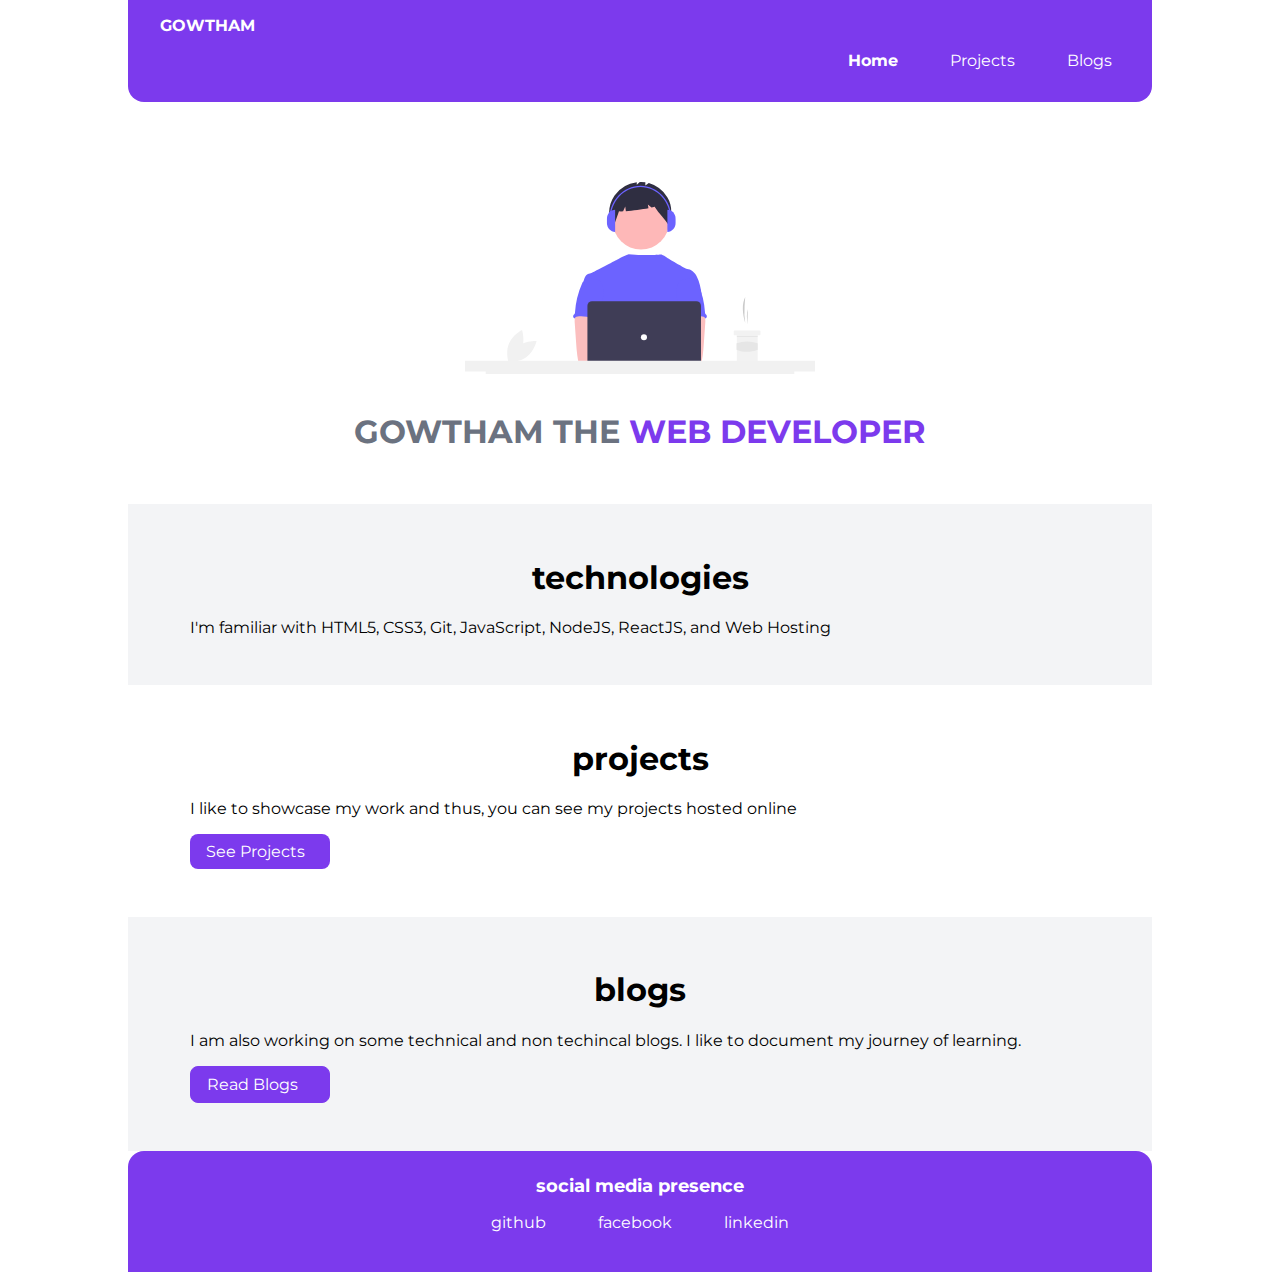
<file: index.html>
<!DOCTYPE html>
<html lang="en">
  <head>
    <meta charset="UTF-8" />
    <meta name="viewport" content="width=device-width, initial-scale=1.0" />
    <title>Home | Gowtham Nallamala</title>
    <link href="./css/styles.css" rel="stylesheet" />
  </head>
  <body>
    <nav class="navigation container">
      <div class="nav-brand"><a class="link" href="/">GOWTHAM</a></div>
      <ul class="list-non-bullet nav-pills">
        <li class="list-item-inline">
          <a class="link link-active" href="/">Home</a>
        </li>
        <li class="list-item-inline">
          <a class="link " href="./html/projects.html">Projects</a>
        </li>
        <li class="list-item-inline">
          <a class="link" href="./html/blogs.html">Blogs</a>
        </li>
        
      </ul>
    </nav>

    <header class="hero">
      <img class="hero-img" src="images/hero.svg" />
      <h1 class="hero-heading">
        GOWTHAM THE <span class="heading-inverted"> WEB DEVELOPER</span>
      </h1>
    </header>

    <section class="section ow">
      <div class="container container-center">
        <h1>technologies</h1>
        <p>
          I'm familiar with HTML5, CSS3, Git, JavaScript, NodeJS, ReactJS, and
          Web Hosting
        </p>
      </div>
    </section>

    <section class="section">
      <div class="container container-center">
        <h1>projects</h1>
        <p>
          I like to showcase my work and thus, you can see my projects hosted
          online
        </p>
        <a  class="link link-primary" href="./html/projects.html">See Projects</a>
      </div>
    </section>
    <section class="section ow">
      <div class="container container-center">
        <h1>blogs</h1>
        <p>
          I am also working on some technical and non techincal blogs. I like to
          document my journey of learning.
        </p>
        <a class="link link-secondary" href="./html/blogs.html">Read Blogs</a>
      </div>
    </section>

    

    <footer class="footer" >
      <div class="footer-header">social media presence</div>
      <ul class="social-links list-non-bullet">
          <li class="list-item-inline">
              <a class="link" href="https://github.com/gowt7780">
                  github
              </a>
          </li>
          <li class="list-item-inline">
              <a class="link" href="https://www.facebook.com/mohith.ammu/">
                  facebook
              </a>
          </li>
          <li class="list-item-inline">
              <a class="link" href="https://www.linkedin.com/in/gowtham-kumar-a57275184/">
                  linkedin
              </a>
          </li>
          
      </ul>
  </footer>
   
  </body>
</html>
</file>
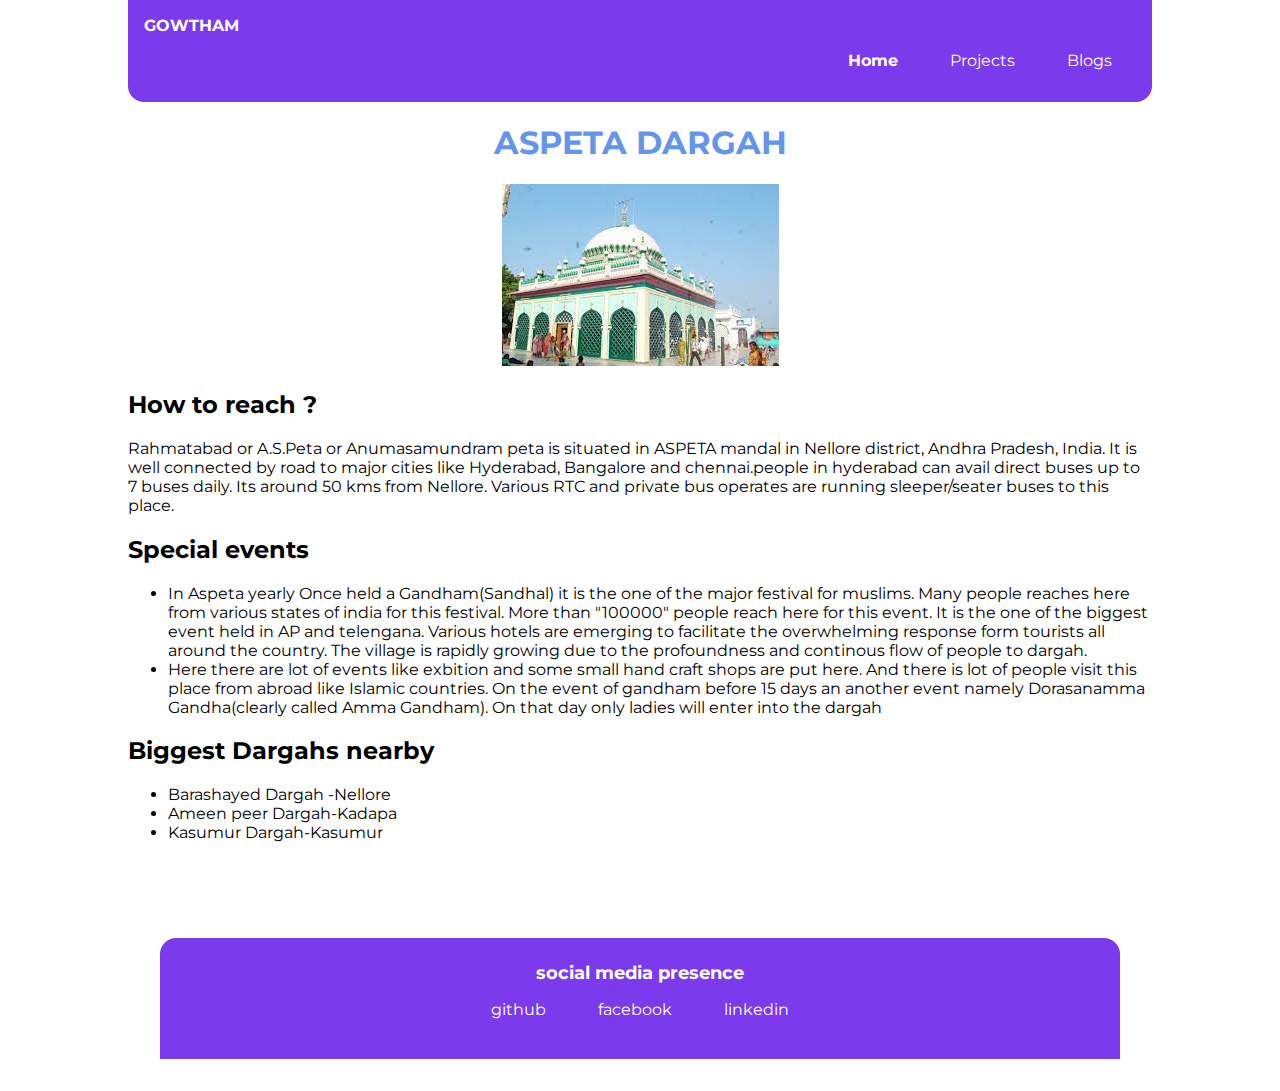
<file: html/blog-dargah.html>
<!DOCTYPE html>
<html lang="en">
<head>
    <meta charset="UTF-8">
    <meta http-equiv="X-UA-Compatible" content="IE=edge">
    <meta name="viewport" content="width=device-width, initial-scale=1.0">
    <title>Blogs | Aspeta Dargah</title>
</head>
<link rel="stylesheet" href="../css/styles.css">
<body>
    <nav class="navigation container">
        <div class="nav-brand">GOWTHAM</div>
        <ul class="list-non-bullet nav-pills">
            <li class="list-item-inline">
                <a class="link link-active" href="/">Home</a>
            </li>
            <li class="list-item-inline">
                <a class="link" href="./projects.html">Projects</a>
            </li>
            <li class="list-item-inline">
                <a class="link" href="blogs.html">Blogs</a>
            </li>
        </ul>
    </nav>
    <div class="blogs">


    <h1>ASPETA DARGAH</h1>
    <img src="../images/dargah.jpeg" alt="">
    
</div>
 
   
   <p style="text-align: center; margin: auto;">
        <h2>How to reach ?</h2>
        Rahmatabad or A.S.Peta or Anumasamundram peta is situated in ASPETA mandal in Nellore district, Andhra Pradesh, India.
         It is well connected by road to major cities like Hyderabad, Bangalore and chennai.people in hyderabad can avail direct buses up to 7 buses daily.
        Its around 50 kms from Nellore. Various RTC and private bus operates are running sleeper/seater buses to this place.
        <h2>Special events</h2>
         <ul>
            <li>
                In Aspeta yearly Once held a Gandham(Sandhal) it is the one of the major festival for muslims.
                Many people reaches here from various states of india for this festival. More than "100000" people reach 
                here for this event. It is the one of the biggest event held in AP and telengana. Various hotels are emerging to facilitate the overwhelming response form tourists all around the country.
                The village is rapidly growing due to the profoundness and continous flow of people to dargah.
            </li>
            <li>
                Here there are lot of events like exbition and some small hand craft shops are put here. And there is lot of people visit this place from abroad like Islamic countries.
                 On the event of gandham before 15 days an another event namely Dorasanamma Gandha(clearly called Amma Gandham). On that day only ladies will enter into the dargah
            </li>
        </ul> 
        <h2>Biggest Dargahs nearby</h2>
        <ul>
            <li>
                Barashayed Dargah -Nellore
            </li>
            <li>
                Ameen peer Dargah-Kadapa
            </li>
            <li>
                Kasumur Dargah-Kasumur
            </li>
        </ul>

    </p>
        <header class="hero">
            <footer class="footer">
                <div class="footer-header">social media presence</div>
                <ul class="social-links list-non-bullet">
                    <li class="list-item-inline">
                        <a class="link" href="https://github.com/gowt7780">
                            github
                        </a>
                    </li>
                    <li class="list-item-inline">
                        <a class="link" href="https://www.facebook.com/mohith.ammu/">
                            facebook
                        </a>
                    </li>
                    <li class="list-item-inline">
                        <a class="link" href="https://www.linkedin.com/in/gowtham-kumar-a57275184/">
                            linkedin
                        </a>
                    </li>
                    
                </ul>
            </footer>
    </body>
</html>
</file>
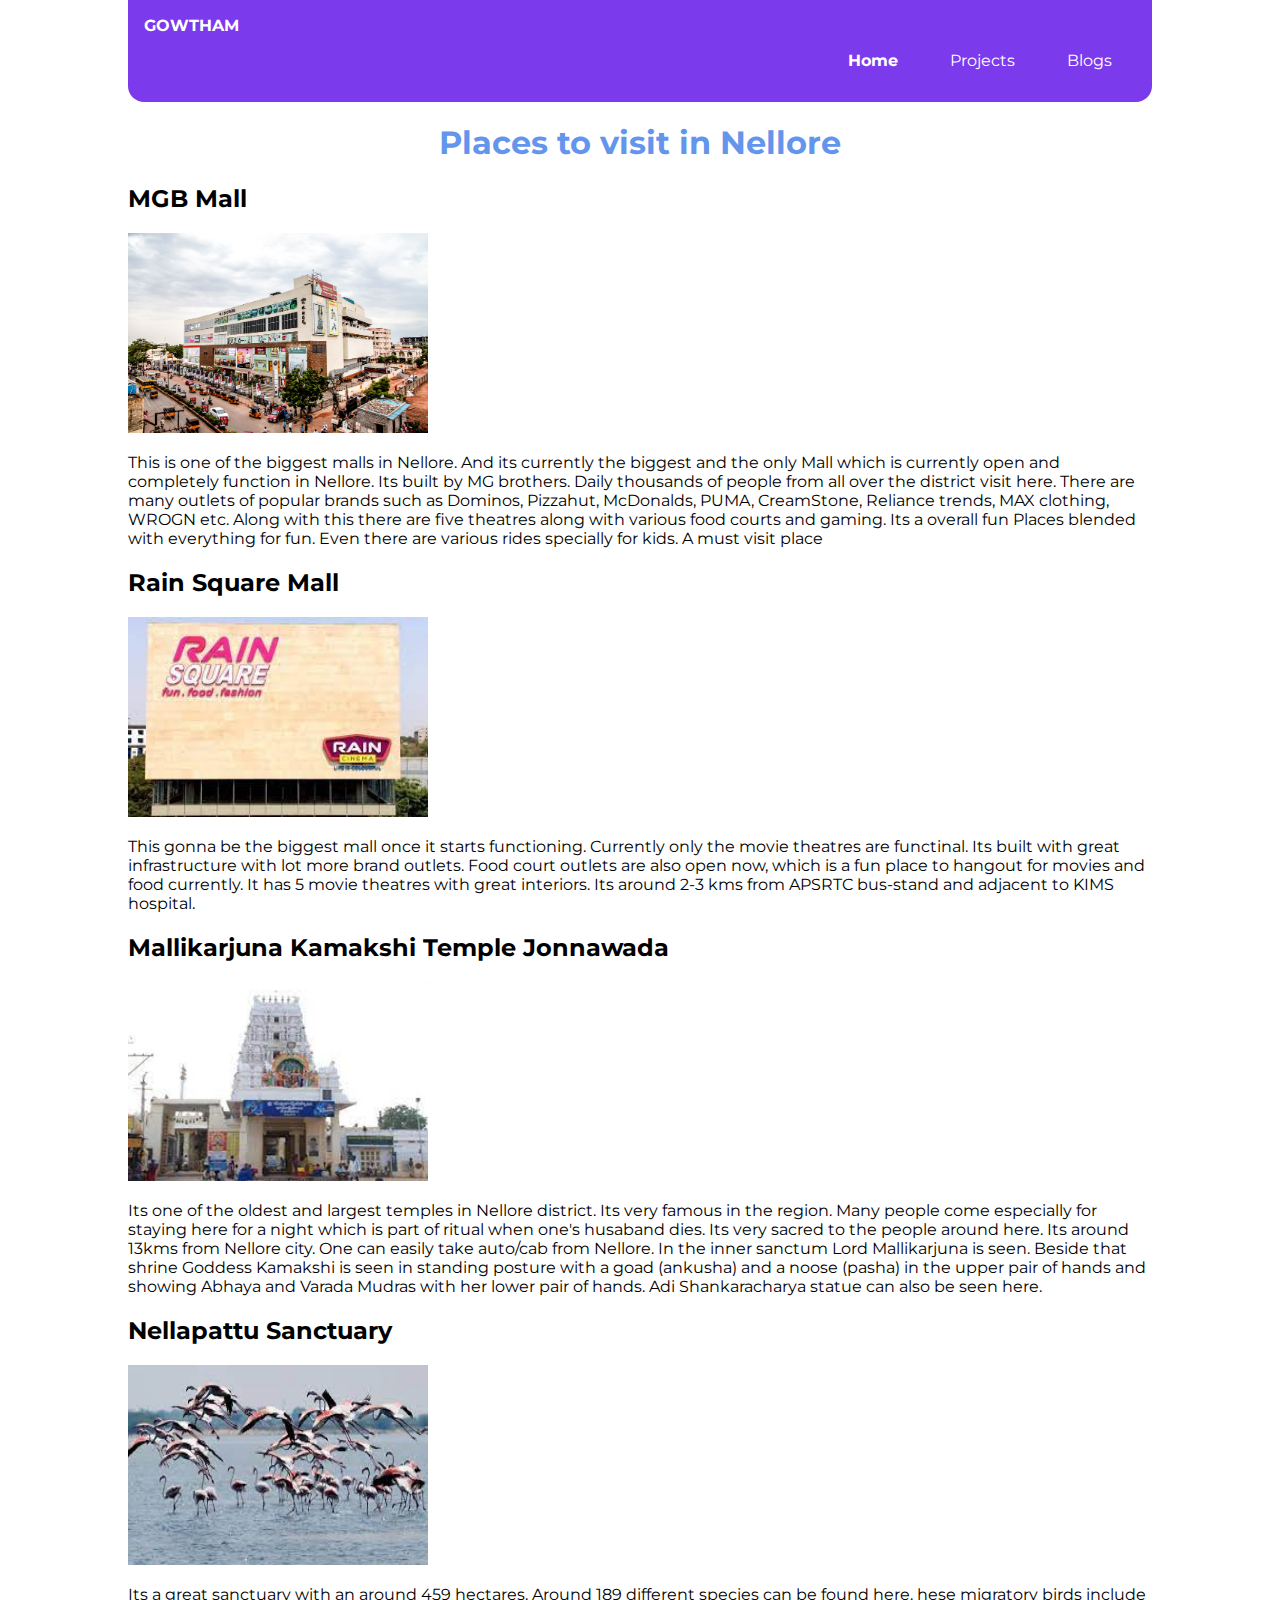
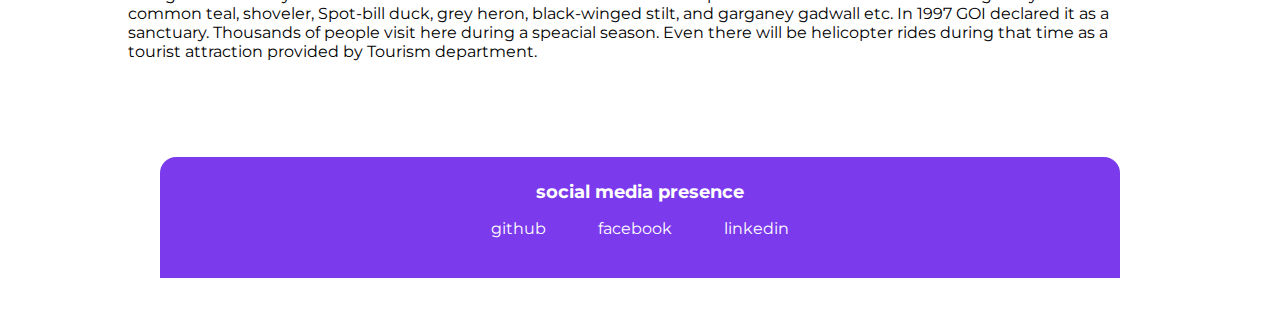
<file: html/blog-places.html>
<!DOCTYPE html>
<html lang="en">
<head>
    <meta charset="UTF-8">
    <meta http-equiv="X-UA-Compatible" content="IE=edge">
    <meta name="viewport" content="width=device-width, initial-scale=1.0">
    <title>Blogs | Places to visit in Nellore</title>
    <link href="../css/styles.css" rel="stylesheet" />
</head>
<body>
  <nav class="navigation container">
    <div class="nav-brand">GOWTHAM</div>
    <ul class="list-non-bullet nav-pills">
        <li class="list-item-inline">
            <a class="link link-active" href="/">Home</a>
        </li>
        <li class="list-item-inline">
            <a class="link" href="projects.html">Projects</a>
        </li>
        <li class="list-item-inline">
            <a class="link" href="blogs.html">Blogs</a>
        </li>
    </ul>
</nav>

<div class="blogs"><h1>Places to visit in Nellore</h1></div>

<div >
  
    <h2>MGB Mall</h2>
  
  <img
    width="300px"
    height="200px"
    src="../images/mgb.jpg"
    alt="mgb mall"
  />
  <p>
    This is one of the biggest malls in Nellore. And its currently the
    biggest and the only Mall which is currently open and completely
    function in Nellore. Its built by MG brothers. Daily thousands of people
    from all over the district visit here. There are many outlets of popular
    brands such as Dominos, Pizzahut, McDonalds, PUMA, CreamStone, Reliance
    trends, MAX clothing, WROGN etc. Along with this there are five theatres
    along with various food courts and gaming. Its a overall fun Places
    blended with everything for fun. Even there are various rides specially
    for kids. A must visit place
  </p>
</div>

<div>
  <h2>Rain Square Mall</h2>
  <img
    width="300px"
    height="200px"
    src="../images/rs.jpg"
    alt="rain square mall"
  />
  <p>
    This gonna be the biggest mall once it starts functioning. Currently
    only the movie theatres are functinal. Its built with great
    infrastructure with lot more brand outlets. Food court outlets are also
    open now, which is a fun place to hangout for movies and food currently.
    It has 5 movie theatres with great interiors. Its around 2-3 kms from
    APSRTC bus-stand and adjacent to KIMS hospital.
  </p>
</div>

<div>
  <h2>Mallikarjuna Kamakshi  Temple Jonnawada</h2>
  <img
    width="300px"
    height="200px"
    src="../images/jonna_temple.jpg"
    alt="Jonnawada temple"
  />
  <p>
    Its one of the oldest and largest temples in Nellore district. Its very
    famous in the region. Many people come especially for staying here for a
    night which is part of ritual when one's husaband dies. Its very sacred
    to the people around here. Its around 13kms from Nellore city. One can
    easily take auto/cab from Nellore. In the inner sanctum Lord
    Mallikarjuna is seen. Beside that shrine Goddess Kamakshi is seen in
    standing posture with a goad (ankusha) and a noose (pasha) in the upper
    pair of hands and showing Abhaya and Varada Mudras with her lower pair
    of hands. Adi Shankaracharya statue can also be seen here.
  </p>
</div>

<div>
  <h2>Nellapattu Sanctuary</h2>
  <img
    width="300px"
    height="200px"
    src="../images/nelapattu.jpg"
    alt="Nelapattu sanctuary"
  />
  <p>
    Its a great sanctuary with an around 459 hectares. Around 189 different
    species can be found here. hese migratory birds include common teal,
    shoveler, Spot-bill duck, grey heron, black-winged stilt, and garganey
    gadwall etc. In 1997 GOI declared it as a sanctuary. Thousands of people
    visit here during a speacial season. Even there will be helicopter rides
    during that time as a tourist attraction provided by Tourism department.
  </p>
</div>

    
  

  <header class="hero">
    <footer class="footer" >
      <div class="footer-header">social media presence</div>
      <ul class="social-links list-non-bullet">
          <li class="list-item-inline">
              <a class="link" href="https://github.com/gowt7780">
                  github
              </a>
          </li>
          <li class="list-item-inline">
              <a class="link" href="https://www.facebook.com/mohith.ammu/">
                  facebook
              </a>
          </li>
          <li class="list-item-inline">
              <a class="link" href="https://www.linkedin.com/in/gowtham-kumar-a57275184/">
                  linkedin
              </a>
          </li>
          
      </ul>
  </footer>


</body>
</html>
</file>
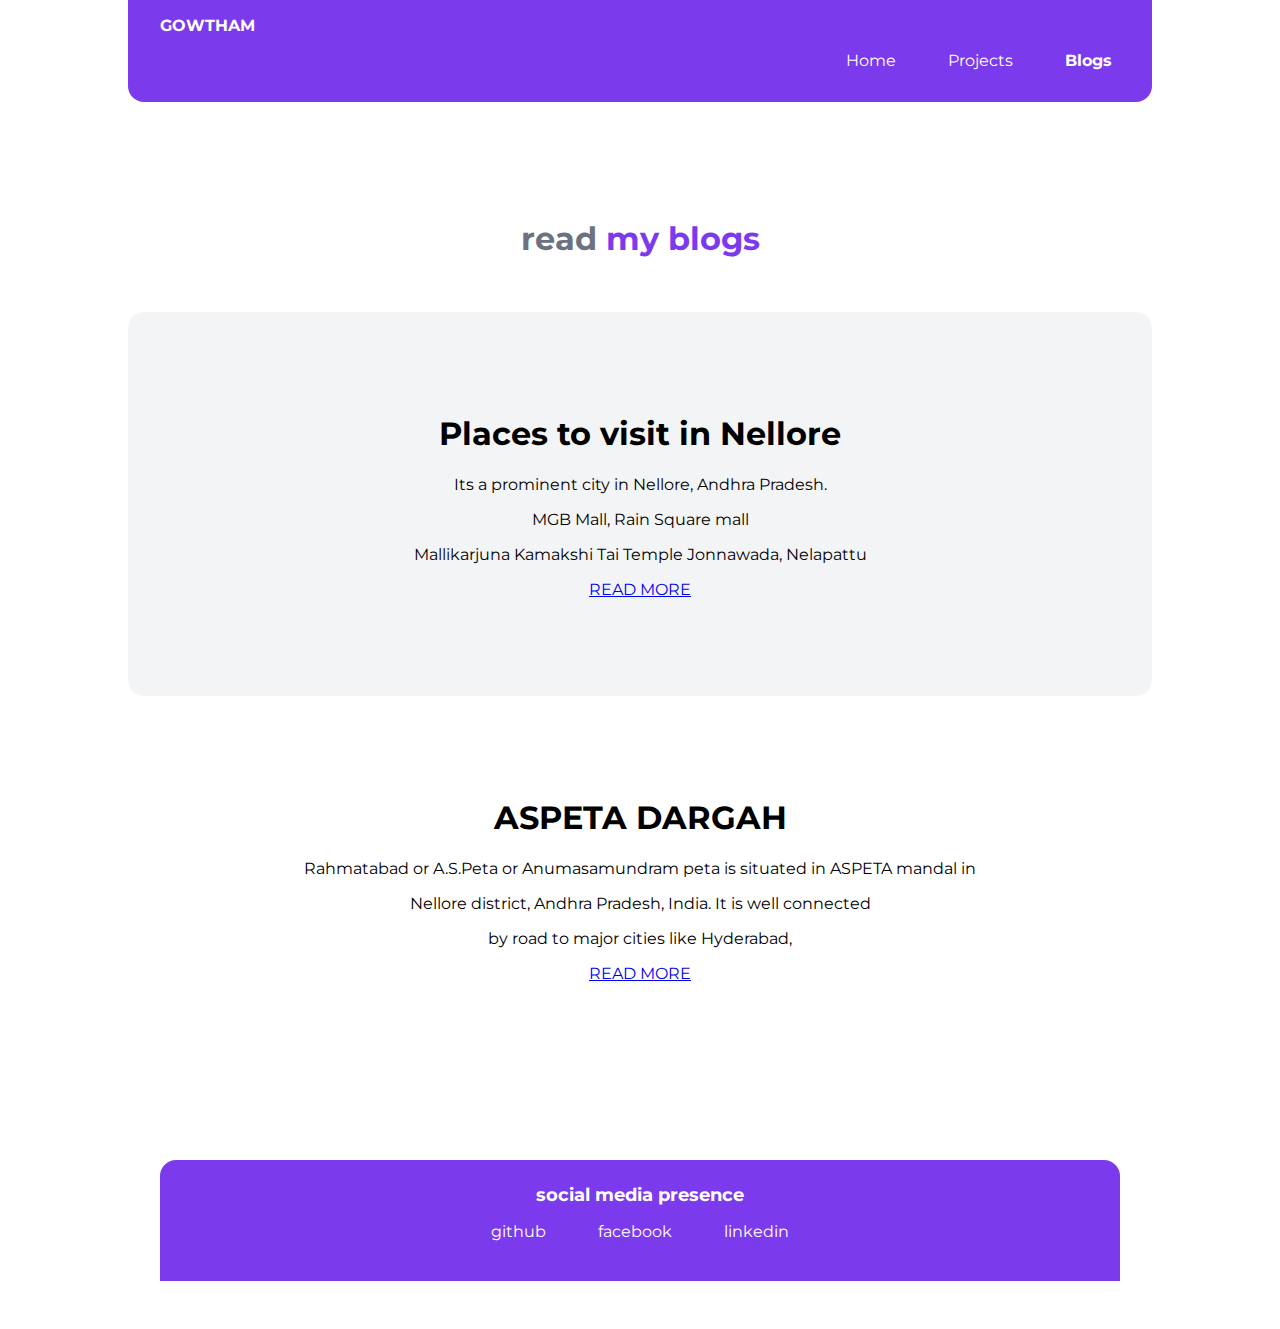
<file: html/blogs.html>
<!DOCTYPE html>
<html lang="en">
<head>
    <meta charset="UTF-8">
    <meta http-equiv="X-UA-Compatible" content="IE=edge">
    <meta name="viewport" content="width=device-width, initial-scale=1.0">
    <title>Blogs| Gowtham Nallamala</title>
    <link href="../css/styles.css" rel="stylesheet" />

</head>
<body>
    <nav class="navigation container">
        <div class="nav-brand"><a class="link" href="/">GOWTHAM</a></div>
       
    
        
        <ul class="list-non-bullet nav-pills">
            <li class="list-item-inline">
                <a class= "link"href ="/">Home</a>
            </li>
            <li class="list-item-inline">
                <a class="link" href="Projects.html">Projects</a>
            </li>
            <li class="list-item-inline">
                <a class="link link-active" href="blogs.html">Blogs</a>
            </li>
        </ul>
    </nav>

    <header class="hero">        
        <h1 class="hero-heading">  read <span class="heading-inverted"> my blogs</span></h1>
    </header>            
    
        <div class="blog">
            <h1 >Places to visit in Nellore</h1>
            
            <p class="para"> 
                Its a prominent city in Nellore, Andhra Pradesh.
                </p>
                <p class="para">
                MGB Mall, Rain Square mall
                </p>
                <p class="para">
                Mallikarjuna Kamakshi Tai Temple Jonnawada, Nelapattu
                </p>
            <p align="center">
                <a class="Readmore" href="blog-places.html"> READ MORE</a>
            </p>
        </div>
            <div class="blog1">
             <h1>ASPETA DARGAH</h1>
              <p class="para">
                Rahmatabad or A.S.Peta or Anumasamundram peta is situated in ASPETA mandal in 

           </p>
           <p class="para">
            Nellore district, Andhra Pradesh, India. It is well connected
           </p>
           <p class="para">  by road to major cities like Hyderabad,</p>
           <p align="center"> 
           <a class="Readmore" href="../html/blog-dargah.html">READ MORE</a>
            
                </p>
           </div>
         

        
             
        <header class="hero">
        
        <footer class="footer" >
            <div class="footer-header">social media presence</div>
            <ul class="social-links list-non-bullet">
                <li class="list-item-inline">
                    <a class="link" href="https://github.com/gowt7780">
                        github
                    </a>
                </li>
                <li class="list-item-inline">
                    <a class="link" href="https://www.facebook.com/mohith.ammu/">
                        facebook
                    </a>
                </li>
                <li class="list-item-inline">
                    <a class="link" href="https://www.linkedin.com/in/gowtham-kumar-a57275184/">
                        linkedin
                    </a>
                </li>
                
            </ul>
        </footer>
    </p>
    
    
</body>
</html>
</file>
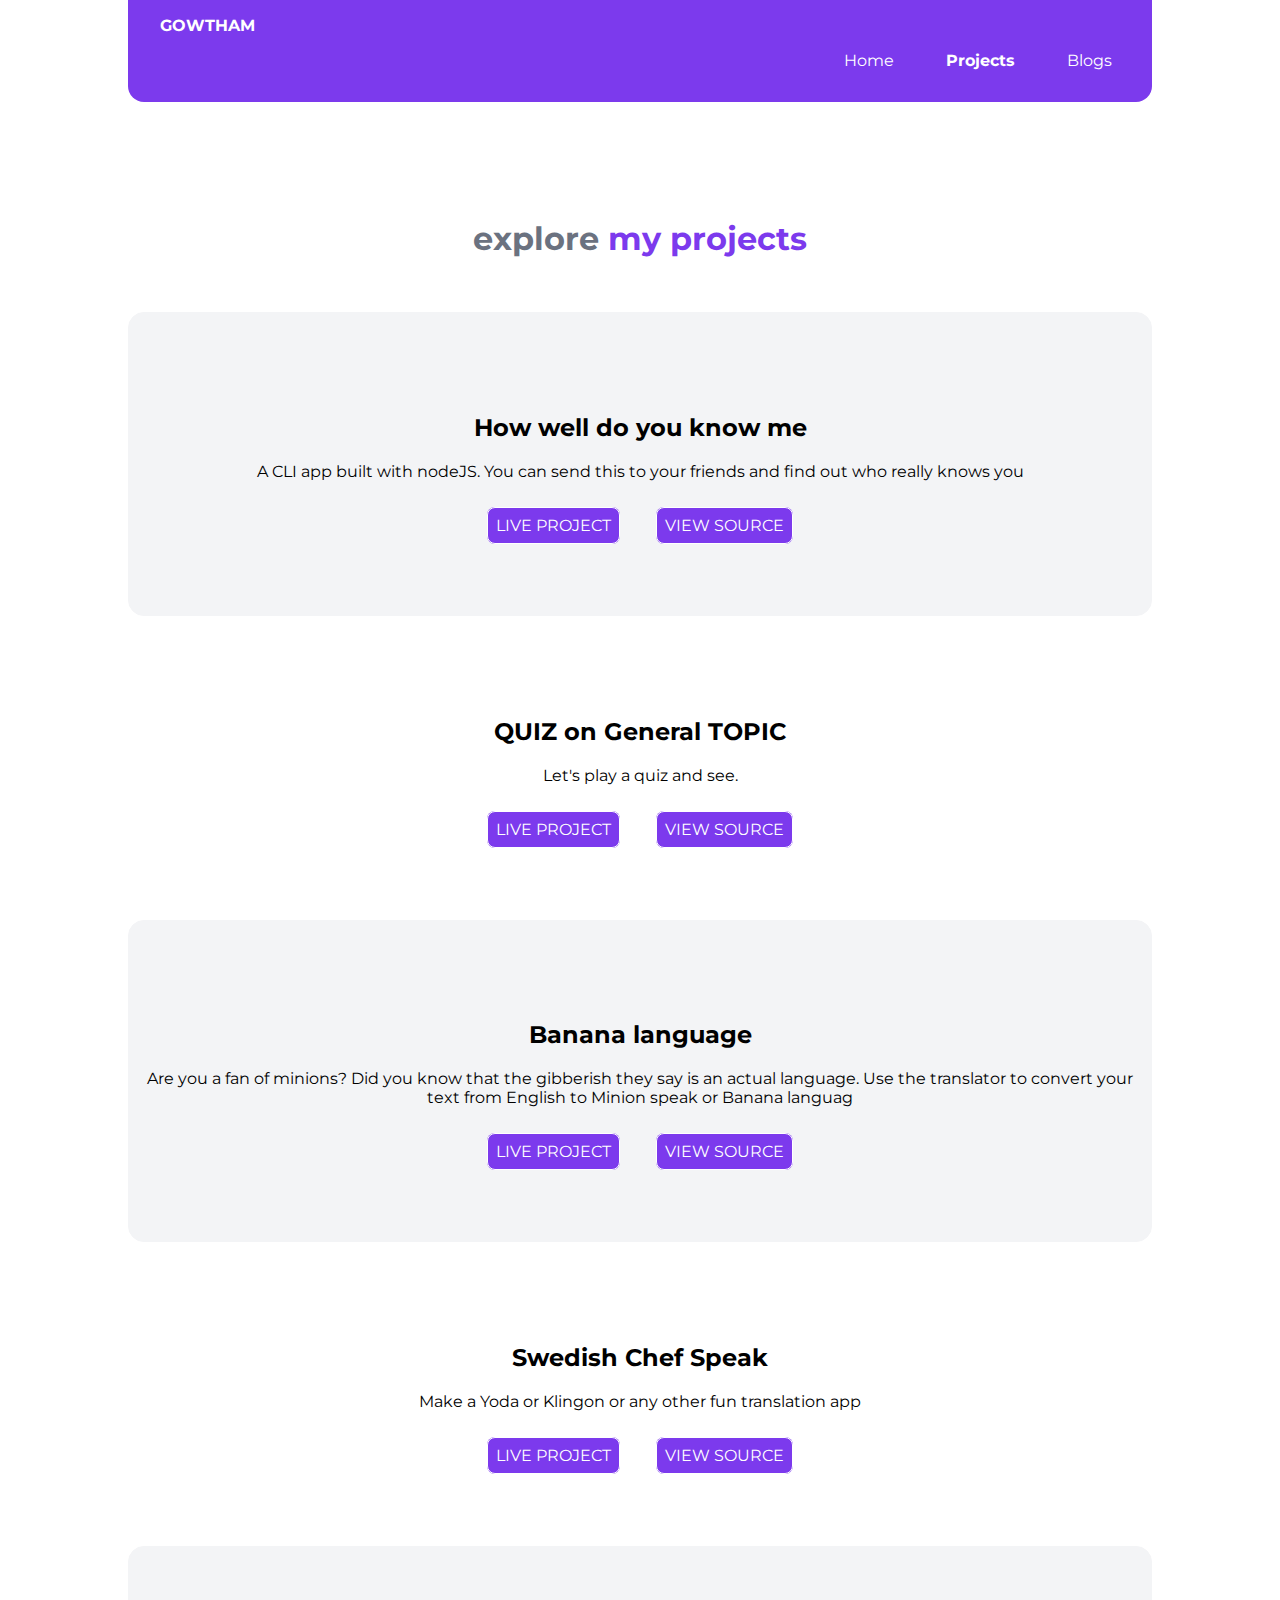
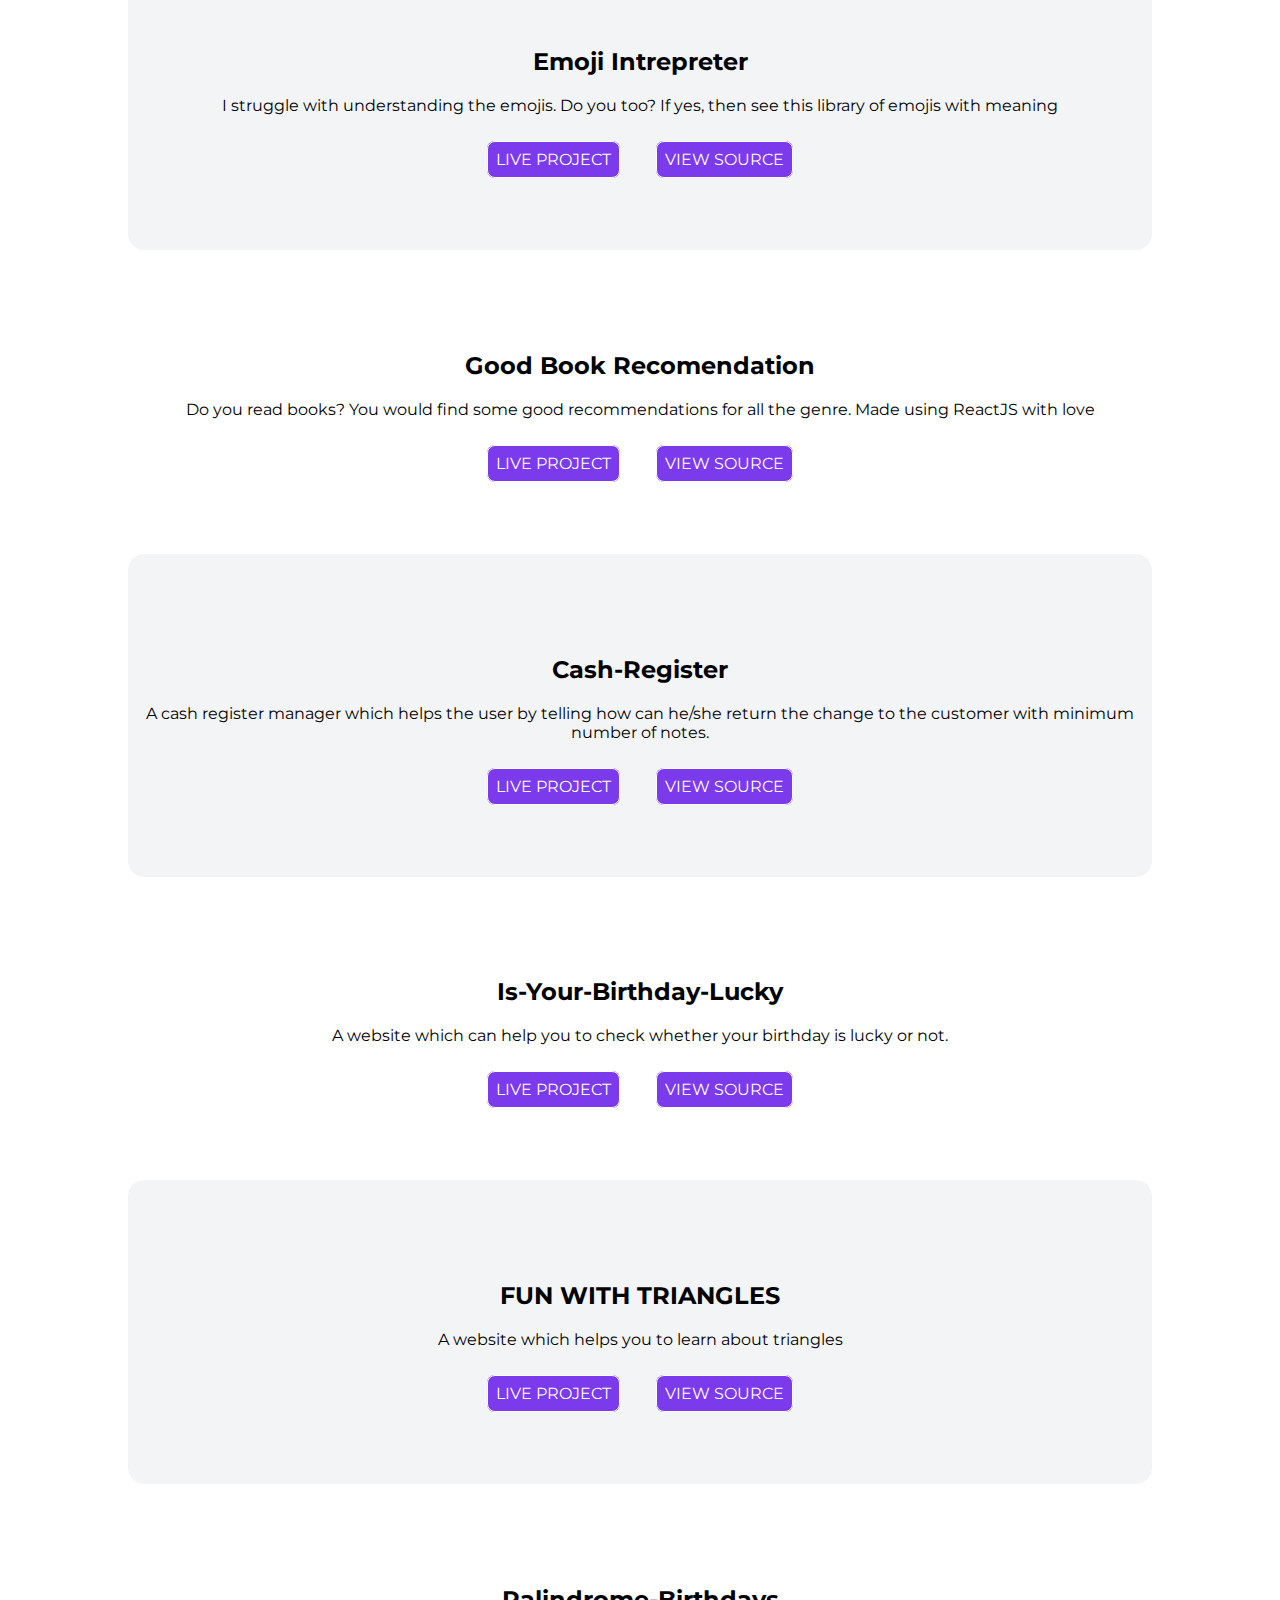
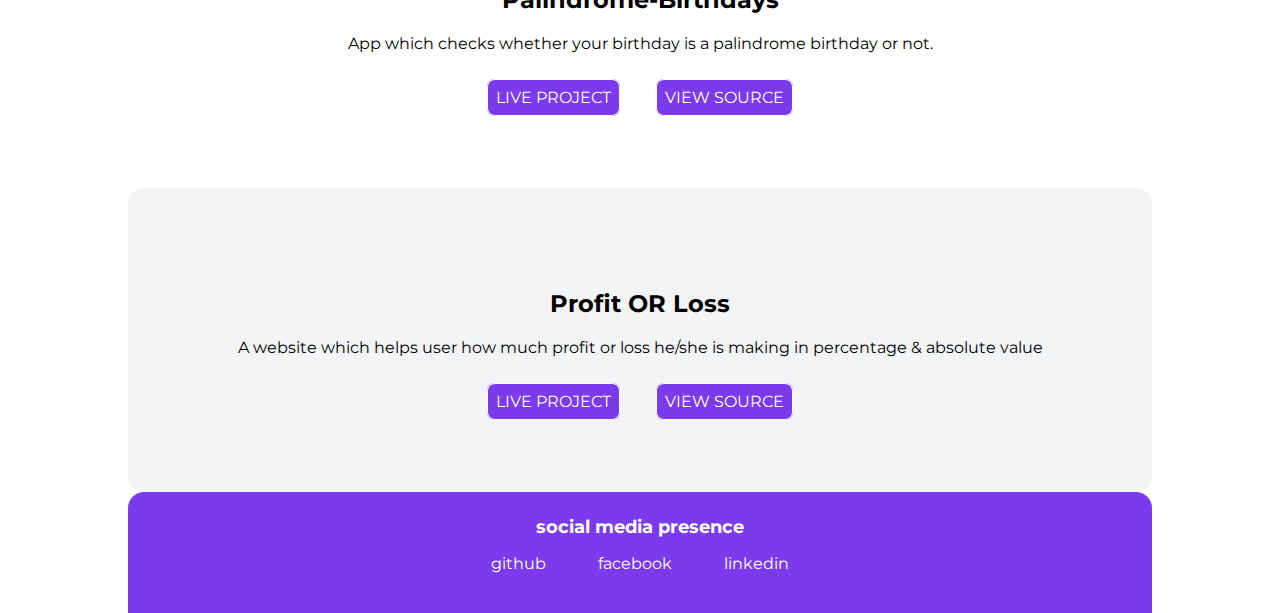
<file: html/projects.html>
<!DOCTYPE html>
<html lang="en">
<head>
    <meta charset="UTF-8">
    <meta http-equiv="X-UA-Compatible" content="IE=edge">
    <meta name="viewport" content="width=device-width, initial-scale=1.0">
    <title>Projects | Gowtham Nallamala</title>
    <link rel="stylesheet" href="../css/styles.css">
</head>
<body>
    <nav class="navigation container">
        <div class="nav-brand"><a class="link" href="/">GOWTHAM</a></div>
        <ul class="list-non-bullet nav-pills">
          <li class="list-item-inline">
            <a class="link" href="/">Home</a>
          </li>
          <li class="list-item-inline">
            <a class="link  link-active" href="projects.html">Projects</a>
          </li>
          <li class="list-item-inline">
            <a class="link" href="blogs.html">Blogs</a>
          </li>

          
        </ul>
      </nav>


      <header class="hero">        
        <h1 class="hero-heading">  explore <span class="heading-inverted"> my projects</span></h1>
    </header>   

      <div class="project">
    
    
        <h2>How well do you know me</h2>
        <p>A CLI app built with nodeJS. You can send this to your friends and find out who really knows you</p>
        <br>
        <div class="code">
         <a class="source" href="https://replit.com/@gowt77801/task-1?embed=1&output=1"  >LIVE PROJECT</a>
        </div>
        
        <div class="code" >
            <a class="source" href="https://github.com/gowt7780/mark-one"  > VIEW SOURCE</a>
        </div>
    </div>
    <div class="project1">
        <h2>QUIZ on General TOPIC</h2>
        <p> Let's play a quiz and see.</p>
        <br>
        <div class="code">
            <a class="source" href="https://replit.com/@gowt77801/task-2?embed=1&output=1#index.js"  >LIVE PROJECT</a>
        </div>
        <div class="code">
            <a class="source" href="https://github.com/gowt7780/mark-two"  > VIEW SOURCE</a>
        </div>
    </div>

    <div class="project">
      <h2> Banana language</h2>
      <p> Are you a fan of minions? Did you know that the gibberish they say is an actual language. Use the translator to convert your text from English to Minion speak or Banana languag</p>
      <br>
      <div class="code">
         <a class="source" href="https://banana-talk-mark6.netlify.app/">LIVE PROJECT</a>
       </div>
       <div class="code">
       <a class="source" href="https://github.com/gowt7780/banana-talk"> VIEW SOURCE</a>
       </div>

    </div>
    <div class="project1">
      <h2> Swedish Chef Speak</h2>
      <p> Make a Yoda or Klingon or any other fun translation app</p>
      <br>
      <div class="code">
        <a class="source" href="https://chefs-language-mark7.netlify.app/">LIVE PROJECT</a>
      </div>
      <div class="code">
        <a class="source" href="https://github.com/gowt7780/task7">VIEW SOURCE </a>
      </div>

    </div>
    <div class="project">
      <h2>Emoji Intrepreter</h2>
      
    <p>I struggle with understanding the emojis. Do you too? If yes, then see this library of emojis with meaning</p>
    <br>    
    <div class="code">
        <a class="source" href="https://csb-eev5n.vercel.app/">LIVE PROJECT</a>
      </div>
      <div class="code">
        <a class="source" href="https://github.com/gowt7780/task-8"> VIEW SOURCE</a>
      </div>

    </div>
    <div class="project1">
      <h2>Good Book Recomendation </h2>
      <p>Do you read books? You would find some good recommendations for all the genre. Made using ReactJS with love</p>
      <br>
      <div class="code">
        <a class="source" href="https://task-9-chi.vercel.app/">LIVE PROJECT</a>
      </div>
      <div class="code">
        <a class="source" href="https://github.com/gowt7780/task-9">VIEW SOURCE</a>
      </div>
    </div>
    <div class="project">
      <h2>Cash-Register</h2>
      <p>A cash register manager which helps the user by telling how can he/she return the change to the customer with minimum number of notes.</p>
      <br>
      <div class="code">
        <a class="source" href="https://cash-register-mark-10.netlify.app/"> LIVE PROJECT</a>
      </div>
      <div class="code">
        <a class="source" href="https://github.com/gowt7780/cash-register">VIEW SOURCE</a>
      </div>

    </div>
    <div class="project1">
      <h2> Is-Your-Birthday-Lucky</h2>
      <p>A website which can help you to check whether your birthday is lucky or not.</p>
      <br>   
      <div class="code">
        <a class="source" href="https://birthday-dates-lucky-mark11.netlify.app/">LIVE PROJECT</a>
      </div>
      <div class="code">
        <a class="source" href="https://github.com/gowt7780/birthday-lucky">VIEW SOURCE</a>

      </div>
    </div>
    <div class="project">
      <h2>FUN WITH TRIANGLES</h2>
      <p>A website which helps you to learn about triangles</p>
      <br>
       <div class="code">
         <a class="source" href="https://fun-with-traiangles-mark12.netlify.app/">LIVE PROJECT</a>

       </div>
       <div class="code">
         <a class="source" href="https://github.com/gowt7780/task-12">VIEW SOURCE</a>

       </div>
    </div>
    <div class="project1">
      <h2>Palindrome-Birthdays</h2>
      <p>App which checks whether your birthday is a palindrome birthday or not.</p>
      <br>
      <div class="code">
        <a class="source" href="https://palindrome-birthday-mark-13.netlify.app/">LIVE PROJECT</a>
      </div>   
      <div class="code">
        <a class="source" href="https://github.com/gowt7780/task-13">VIEW SOURCE</a>
      </div>
    </div>
    <div class="project">
      <h2>Profit OR Loss</h2>
      
      <p>A website which helps user how much profit or loss he/she is making in percentage & absolute value</p>
      <br>
      <div class="code">
        <a class="source" href="https://build-profit-or-loss-mark14.netlify.app/">LIVE PROJECT</a>
      </div>
      <div class="code">
        <a class="source" href="https://github.com/gowt7780/task-14">VIEW SOURCE</a>

      </div>
    </div>

    <footer class="footer" >
      <div class="footer-header">social media presence</div>
      <ul class="social-links list-non-bullet">
          <li class="list-item-inline">
              <a class="link" href="https://github.com/gowt7780">
                  github
              </a>
          </li>
          <li class="list-item-inline">
              <a class="link" href="https://www.facebook.com/mohith.ammu/">
                  facebook
              </a>
          </li>
          <li class="list-item-inline">
              <a class="link" href="https://www.linkedin.com/in/gowtham-kumar-a57275184/">
                  linkedin
              </a>
          </li>
          
      </ul>
  </footer>
</body>
</html>
</file>
<file: css/styles.css>
@import url('https://fonts.googleapis.com/css2?family=Montserrat:wght@400;700&display=swap');

:root {
    --primary-color: #7C3AED;
    --off-white: #F3F4F6;
    --dark-gray: #6B7280;
}

body {
    font-family: 'Montserrat', sans-serif;
    margin: 0px auto;
    max-width: 80%;
    width: 100%;
}

hr {
    margin: 2rem 0rem;
}

/** spaces **/

.margin-md {
    margin: 2rem;
}

/** container **/
.container {
    padding: 0rem 1rem;
}

.container-center {
    max-width: 900px;
    width: 100%;
    margin: auto;
}
  

/** links **/
.link {
    box-sizing: border-box;
    text-decoration: none;
    padding: 0.5rem 1rem;
}

.link-primary {
    background-color: var(--primary-color);
    border-radius: 0.5rem;
    color: white;
  display: block;
    max-width: 140px;
    margin: 1rem 0rem   ;
}

.link-secondary {
    color: white;
    border-radius: 0.5rem;
    border: 1px solid var(--primary-color);
    display: block;
    max-width: 140px;
    margin: 1rem 1rem 1rem 0rem;
    background-color: #7C3AED;
}

/** look into BEM naming convention for CSS **/

/** lists **/


.list-item-inline {
    display:inline ;
    padding: 0rem 0.5rem;
}

/** navigation **/

.navigation {
    background-color: var(--primary-color);
    color: white;
    padding: 1rem;
    border-bottom-left-radius: 1rem;
    border-bottom-right-radius: 1rem;
    
}

.navigation .nav-brand {
    font-weight: bold;
}

.navigation .nav-pills {
    text-align: right;
}

.navigation .link {
    color: white;
}

.navigation .link-active {
    font-weight: bold;
}

/** header **/

.hero {
    padding: 2rem;
    padding-top: 5rem;

}

.hero .hero-img {
    max-width: 80%;
    width: 350px;
    display: block;
    margin: auto;
}

.hero .hero-heading {
    text-align: center;
    padding-top: 1rem;
    color: var(--dark-gray);
}

.hero .hero-heading .heading-inverted {
    color: var(--primary-color);
}

/** sections **/

.section {
    padding: 2rem;
}

.section h1 {
    text-align: center;

}

.ow {
    background-color: var(--off-white);
}

/** footers **/

.footer {
    background-color:var(--primary-color);
    padding: 1.5rem ;
    text-align: center;
    color: white;
    border-top-right-radius: 1rem;
    border-top-left-radius: 1rem;

}

.footer .link {
    color:white;
}

.footer .footer-header {
    font-weight: bold;
    font-size: large;
}

.footer ul {
    padding-inline-start: 0px;
}

/** projects **/
.showcase-list {
    padding: 2rem;
}

/** blogs **/
.showcase-blog {
    padding-bottom: 6rem;
    
}
.blogs{
    color: cornflowerblue;
    text-align: center;

}
.iphone{
    color: black;
    text-align: center;
}
.mobile{
    max-width: 15%;
    width: 350px;
    display: block;
    margin: auto;
    text-align: center;
}
.summary{
    color: #7C3AED;
}
.screen{
    padding: 2rem;
    text-align-last: center;
}
.features{
    color: #7C3AED ;
}
.readmore{
    color: white;
    border: 1px solid;
    display: block;
    max-width: 140px;
    background-color:#7C3AED ;
    border-radius: 0.5rem;
    text-decoration: none;

    
}
.project, .blog{
    text-align: center;
    border: 1px solid;
    border-radius: 1rem;
    background-color: #f3f4f6;
    padding: 5rem 1rem;
    border-color: var(--off-white);


}
.code{
   text-align: center;
   display: inline; 
   padding: 1rem;
}
.source{
    text-decoration: none;
    padding: 0.5rem;
     border: 1px solid;
     background-color: #7C3AED;
     color: white;
     border-radius: 0.5rem;
}
.project1, .blog1{
    text-align: center;
    border: 1px solid;
    border-radius: 1rem;
    padding:5rem 1rem;
    border-color: white;
    
    
}


@media (max-width: 900px) {
    body {
      max-width: 95%;
      width: 100%;
    }
  
    .list-item-inline {
      display: inline;
      padding: 0rem;
    }
  
    .container-center {
      width: auto;
    }
  
    .link-primary {
      display: block;
    }
  }
  .para{
      text-align: center;
  }
</file>
